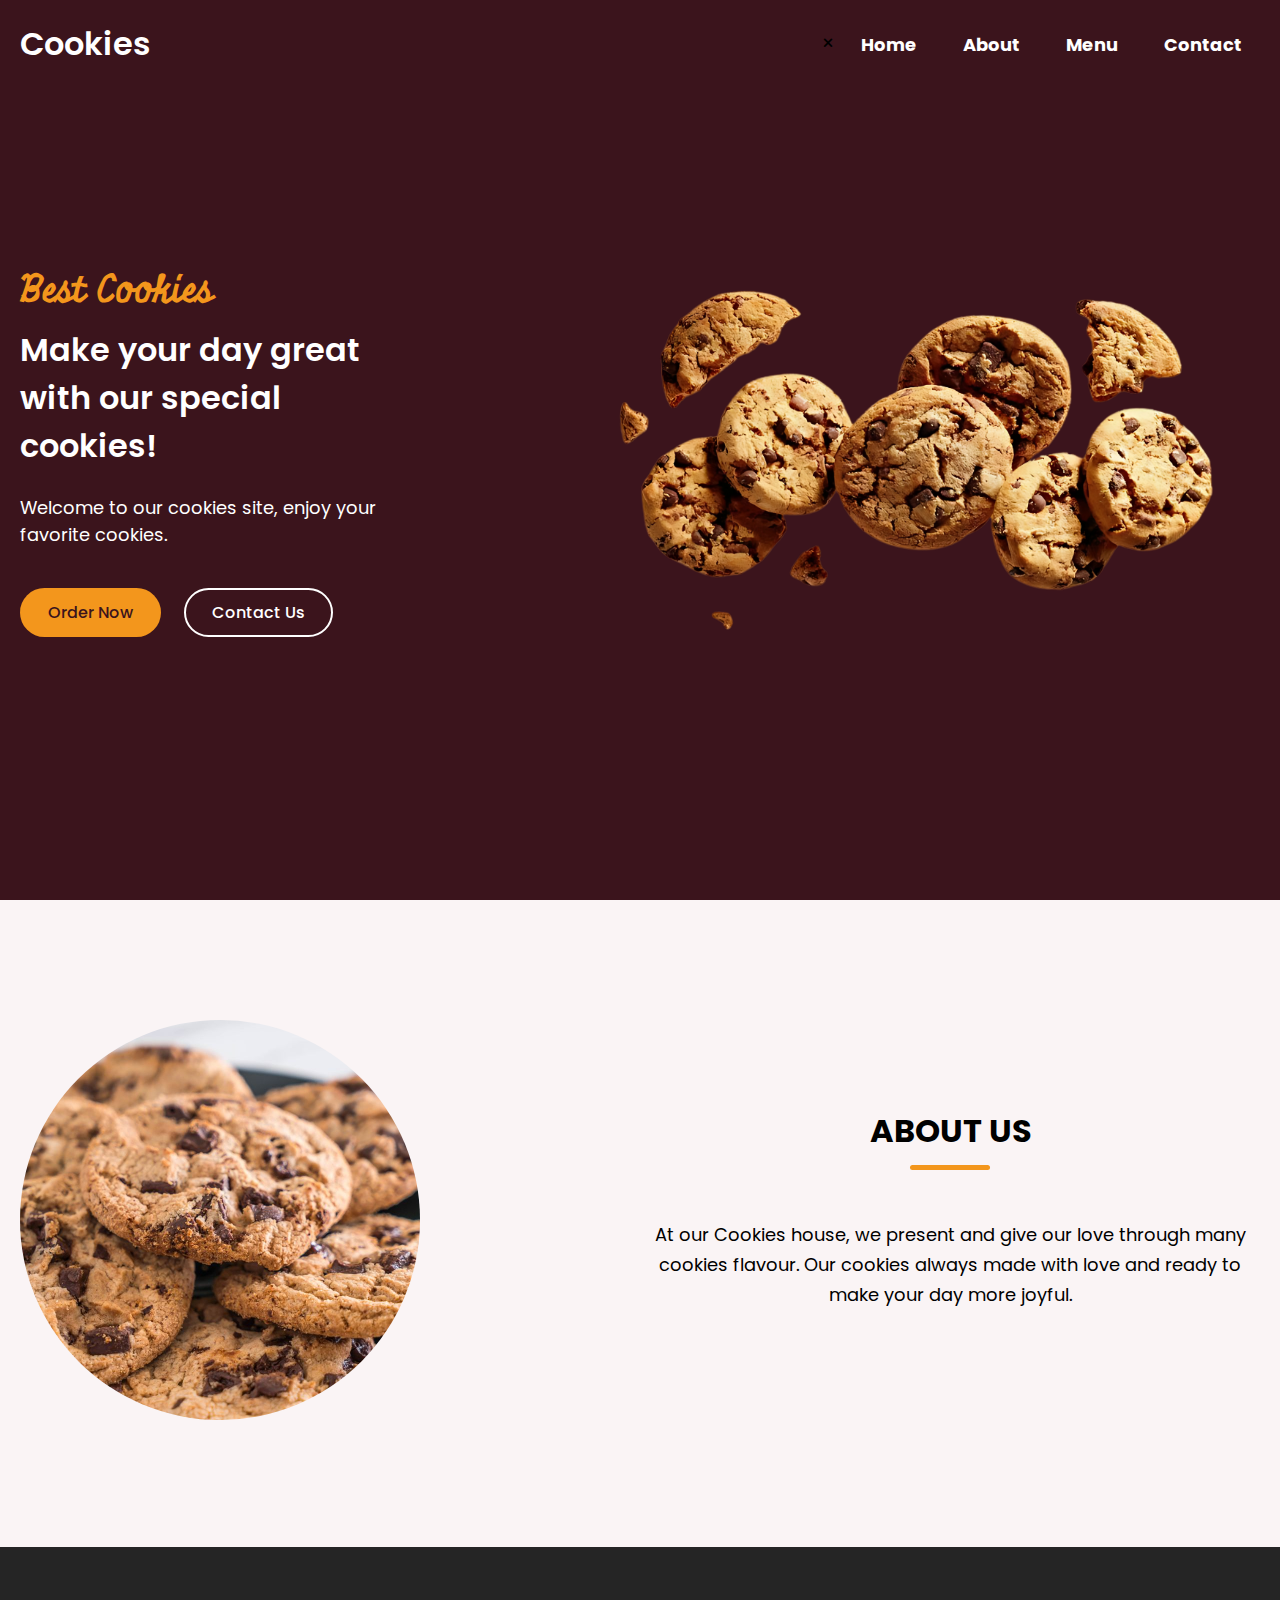
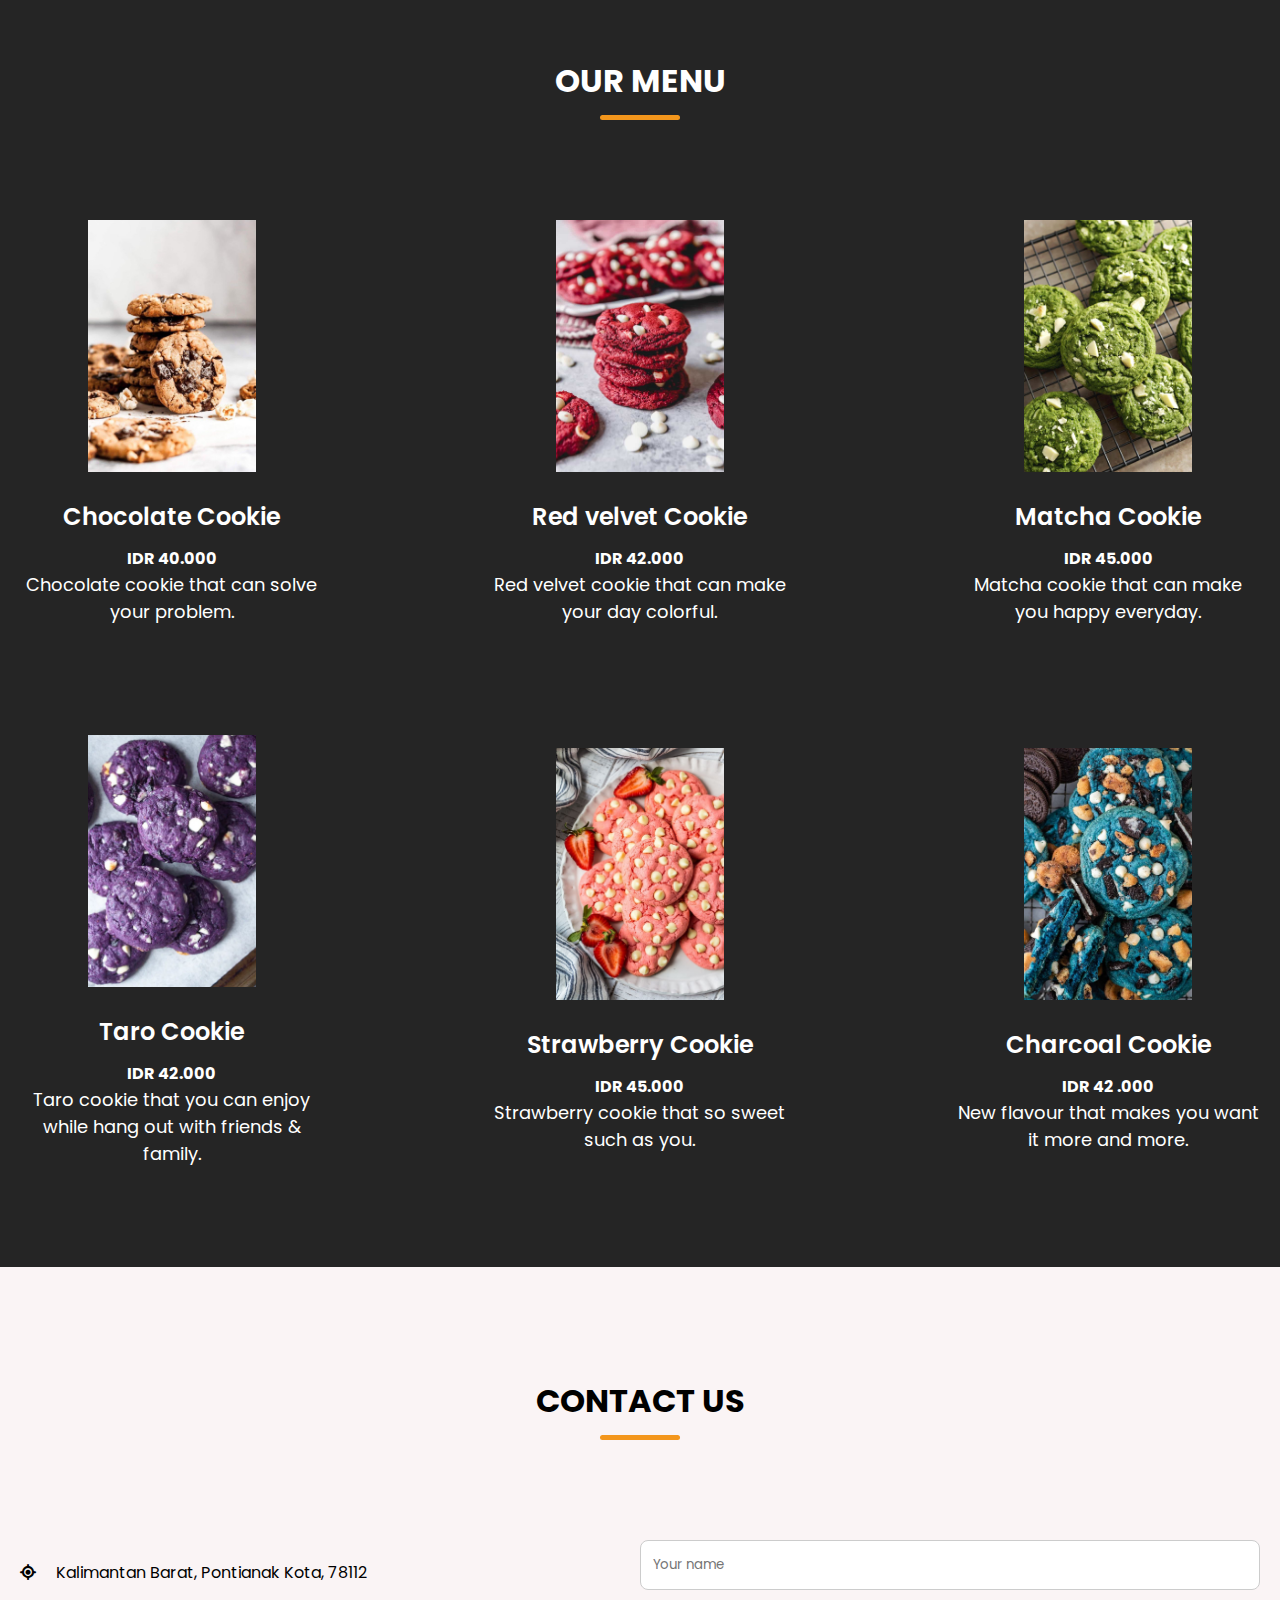
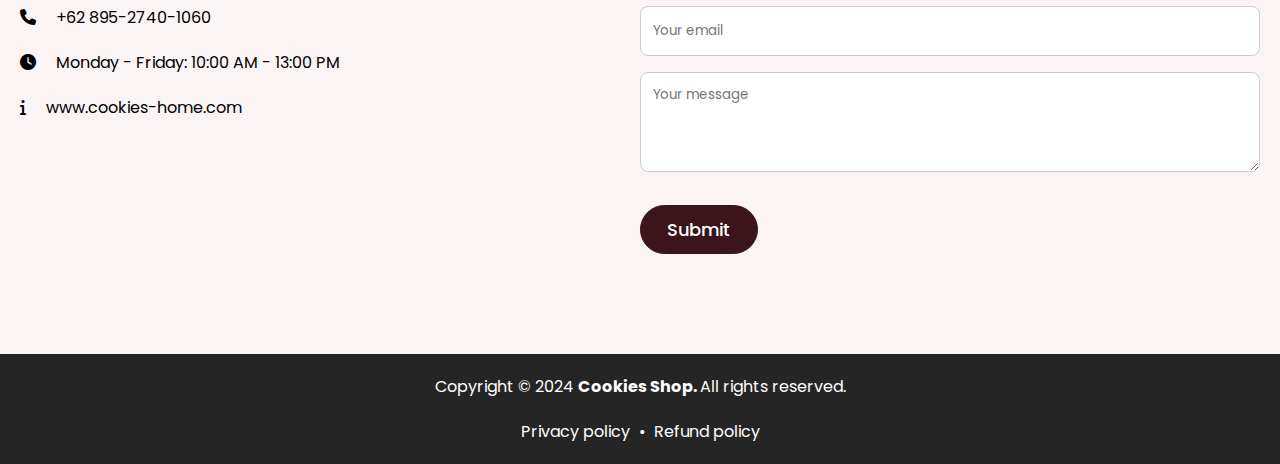
<file: Index.html>
<!DOCTYPE html>
<!--Coding By CIMA-->
<html lang="en">

<head>
  <meta charset="UTF-8">
  <meta name="viewport" content="width=device-width, initial-scale=1.0">
  <title>Cookies</title>
  <!--Linking font awesome for icons-->
  <link rel="stylesheet" href="https://cdnjs.cloudflare.com/ajax/libs/font-awesome/6.6.0/css/all.min.css">
  <link rel="stylesheet" href="css/style.css">
</head>

<body>
  <!-- Header / Navbar -->
  <header>
    <nav class="navbar section-content">
      <a href="#" class="nav-logo">
        <h2 class="logo-text">Cookies</h2>
      </a>
      <ul class="nav-menu">
        <button id="menu-close-button" class="fas fa-times"></button>

        <li class="nav-item">
          <a href="#hero" class="nav-link">Home</a>
        </li>
        <li class="nav-item">
          <a href="#about" class="nav-link">About</a>
        </li>
        <li class="nav-item">
          <a href="#menu" class="nav-link">Menu</a>
        </li>
        <li class="nav-item">
          <a href="#contact" class="nav-link">Contact</a>
        </li>
      </ul>

      <button id="menu-open-button" class="fas fa-bars"></button>
    </nav>
  </header>

  <main>
    <!-- Hero section -->
    <section class="hero-section" id="hero">
      <div class="section-content">
        <div class="hero-details">
          <h2 class="title">Best Cookies</h2>
          <h3 class="subtitle">Make your day great with our special cookies!</h3>
          <p class="description">Welcome to our cookies site, enjoy your favorite cookies.</p>

          <div class="buttons">
            <a href="order.html" class="button order-now">Order Now</a>
            <a href="https://wa.me/6289527401060" target="_blank" style="text-decoration: none; color: inherit;"
              class="button contact-us">Contact Us</a>
          </div>
        </div>
        <div class="image-wrapper">
          <img src="images/pict.hero.png" alt="Hero" class="hero-image">
        </div>
      </div>
    </section>

    <!-- About section -->
    <section class="about-section" id="about">
      <div class="section-content">
        <div class="about-image-wrapper">
          <img src="images/pict.2.jpg" alt="About" class="about-image">
        </div>
        <div class="about-details">
          <h2 class="section-title">About Us</h2>
          <p class="text">At our Cookies house, we present and give our love through many cookies flavour. Our cookies
            always made with love and ready to make your day more joyful.</p>
        </div>
      </div>
    </section>

    <!-- Menu section -->
    <section class="menu-section" id="menu">
      <h2 class="section-title">Our Menu</h2>
      <div class="section-content">
        <ul class="menu-list">
          <li class="menu-item">
            <img src="images/opict1.jpg" alt="Chocolate Cookie" class="menu-image">
            <h3 class="name">Chocolate Cookie</h3>
            <h4>IDR 40.000</h4>
            <p class="text">Chocolate cookie that can solve your problem.</p>
          </li>
          <li class="menu-item">
            <img src="images/pict.3.jpg" alt="Red velvet Cookie" class="menu-image">
            <h3 class="name">Red velvet Cookie</h3>
            <h4>IDR 42.000</h4>
            <p class="text">Red velvet cookie that can make your day colorful. </p>
          </li>
          <li class="menu-item">
            <img src="images/opict4.jpg" alt="Matcha Cookie" class="menu-image">
            <h3 class="name">Matcha Cookie</h3>
            <h4>IDR 45.000</h4>
            <p class="text">Matcha cookie that can make you happy everyday.</p>
          </li>
          <li class="menu-item">
            <img src="images/opict2.jpg" alt="Taro Cookie" class="menu-image">
            <h3 class="name">Taro Cookie</h3>
            <h4>IDR 42.000</h4>
            <p class="text">Taro cookie that you can enjoy while hang out with friends & family.</p>
          </li>
          <li class="menu-item">
            <img src="images/opict5.jpg" alt="Strawberry Cookie" class="menu-image">
            <h3 class="name">Strawberry Cookie</h3>
            <h4>IDR 45.000</h4>
            <p class="text">Strawberry cookie that so sweet such as you.</p>
          </li>
          <li class="menu-item">
            <img src="images/opict6.jpg" alt="Charcoal Cookie" class="menu-image">
            <h3 class="name">Charcoal Cookie</h3>
            <h4>IDR 42 .000</h4>
            <p class="text">New flavour that makes you want it more and more.</p>
          </li>
        </ul>
      </div>
    </section>

    <!-- Contact section -->
    <section class="contact-section" id="contact">
      <h2 class="section-title">Contact Us</h2>
      <div class="section-content">
        <ul class="contact-info-list">
          <li class="contact-info">
            <i class="fa-solid fa-location-crosshairs"></i>
            <p>Kalimantan Barat, Pontianak Kota, 78112</p>
          </li>
          <li class="contact-info">
            <i class="fa-solid fa-phone"></i>
            <a href="https://wa.me/6289527401060" target="_blank" style="text-decoration: none; color: inherit;">
              <p>+62 895-2740-1060</p>
            </a>
          </li>
          <li class="contact-info">
            <i class="fa-solid fa-clock"></i>
            <p>Monday - Friday: 10:00 AM - 13:00 PM</p>
          </li>
          <li class="contact-info">
            <i class="fa-solid fa-info"></i>
            <p>www.cookies-home.com</p>
          </li>
        </ul>

        <form action="#" class="contact-form" id="contact-form">
          <input type="text" placeholder="Your name" class="form-input" required>
          <input type="email" placeholder="Your email" class="form-input" required>
          <textarea placeholder="Your message" class="form-input" required></textarea>
          <button type="submit" class="submit-button" id="submit-button">Submit</button>
        </form>
      </div>

      <div id="floating-notification" class="notification">Pesan Anda
        telah terkirim!
      </div>

      <script>
        document.getElementById('contact-form').addEventListener('submit', function (event) {
          event.preventDefault();

          const notification = document.getElementById('floating-notification');
          notification.style.display = 'block';

          const form = document.getElementById('contact-form');
          form.reset();

          setTimeout(() => {
            notification.style.display = 'none';
          }, 2000);
        });
      </script>
    </section>

    <!-- Footer section -->
    <footer class="footer-section">
      <div class="section-content">
        <p class="copyright-text">Copyright © 2024 <strong> <a href="#hero" class="policy-link"> Cookies Shop.
            </a></strong>All rights
          reserved.</p>
        <div class="social-link-list">
          <p class="policy-text">
            <a href="#" class="policy-link">Privacy policy</a>
            <span class="separator">•</span>
            <a href="#" class="policy-link">Refund policy</a>
          </p>
        </div>
      </div>
    </footer>
  </main>

  <!-- Linking swiper script -->
  <script src="https://cdn.jsdelivr.net/npm/swiper@11/swiper-bundle.min.js"></script>

  <!-- Linking custom script -->
  <script src="script.js"></script>
</body>

</html>
</file>
<file: css/style.css>
/*importing Google fonts */
@import url('https://fonts.googleapis.com/css2?family=Miniver&family=Poppins:ital,wght@0,400;0,500;0,600;0,700;1,400&display=swap');

* {
    margin: 0;
    padding: 0;
    box-sizing: border-box;
    font-family: "Poppins", sans-serif;
}

:root{
  /* Colors */
  --white-color: #fff;
  --dark-color: #252525;
  --primary-color: #3b141c;
  --secondary-color: #f3961c;
  --light-pink-color: #faf4f5;
  --medium-gray-color: #ccc;

  /* Font size */
  --font-size-s: 0.9rem;
  --font-size-n: 1rem;
  --font-size-m: 1.12rem;
  --font-size-l: 1.5rem;
  --font-size-xl: 2rem;
  --font-size-xxl: 2.3rem;

  /* Font weight */
  --font-weight-normal: 400;
  --font-weight-medium: 500;
  --font-weight-semibold: 600;
  --font-weight-bold: 700;

  /* Border radius */
  --border-radius-s: 8px;
  --border-radius-m: 30px;
  --border-radius-circle: 50%;

  /* Site max width */
  --site-max-width: 1300px;
}

html{
    scroll-behavior: smooth;
}

/* Styling for whole site */
ul {
    list-style: none;
}

a {
text-decoration: none;
}

button {
    cursor: pointer;
    border: none;
    background: none;
}

img {
    width: 100%;
}

.section-content {
    margin: 0 auto;
    padding: 0 20px;
    max-width: var(--site-max-width);
}

.section-title {
    text-align: center;
    padding: 60px 0 100px;
    text-transform: uppercase;
    font-size: var(--font-size-xl);
}

.section-title::after {
    content: "";
    width: 80px;
    height: 5px;
    display: block;
    margin: 10px auto 0;
    border-radius: var(--border-radius-s);
    background: var(--secondary-color);
}

/* Navbar styling */
header {
    position: fixed;
    width: 100%;
    z-index: 5;
    background: var(--primary-color);
}

header .navbar {
    display: flex;
    padding: 20px;
    align-items: center;
    justify-content: space-between;
}

.navbar .nav-logo .logo-text {
    color: var(--white-color);
    font-size: var(--font-size-xl);
    font-weight: var(--font-weight-semibold);
}

.navbar .nav-menu {
    display: flex;
    gap: 10px;
}

.navbar .nav-menu .nav-link {
    padding: 10px 18px;
    color: var(--white-color);
    font-size: var(--font-size-m);
    border-radius: var(--border-radius-m);
    transition: 0.3s ease;
}

.navbar .nav-menu .nav-link:hover {
    color: var(--primary-color);
    background: var(--secondary-color);
}

.navbar :where(menu-close-button, #menu-open-button) {
    display: none;
}

/* Hero section styling */
.hero-section {
    min-height: 100vh;
    background: var(--primary-color);
}

.hero-section .section-content {
    display: flex;
    align-items: center;
    min-height: 100vh;
    color: var(--white-color);
    justify-content: space-between;
}

.hero-section .hero-details .title {
    font-size: var(--font-size-xxl);
    color: var(--secondary-color);
    font-family: "Miniver", sans-serif;
}

.hero-section .hero-details .subtitle {
    margin-top: 8px;
    max-width: 70%;
    font-size: var(--font-size-xl);
    font-weight: var(--font-weight-semibold);
}

.hero-section .hero-details .description {
    max-width: 70%;
    margin: 24px 0 40px;
    font-size: var(--font-size-m);
}

.hero-section .hero-details .buttons {
    display: flex;
    gap: 23px;
}

.hero-section .hero-details .button {
    padding: 10px 26px;
    border: 2px solid transparent;
    color: var(--primary-color);
    border-radius: var(--border-radius-m);
    background: var(--secondary-color);
    font-weight: var(--font-weight-medium);
    transition: 0.3s ease;
}

.hero-section .hero-details .button:hover,
.hero-section .hero-details .contact-us {
    color: var(--white-color);
    border-color: var(--white-color);
    background: transparent;
}

.hero-section .hero-details .contact-us:hover {
  color: var(--primary-color);
  border-color: var(--secondary-color);
  background: var(--secondary-color);
}


.hero-section .hero-image-wrapper {
    max-width: 500px;
    margin-right: 30px;
}

/* About section styling */
.about-section {
  padding: 120px 0;
  background: var(--light-pink-color);
}

.about-section .section-content {
    display: flex;
    gap: 50px;
    align-items: center;
    justify-content: space-between;
}

.about-section .about-image-wrapper .about-image {
    width: 400px;
    height: 400px;
    object-fit: cover;
    border-radius: var(--border-radius-circle);
}

.about-section .about-details .section-title {
    padding: 0;
}

.about-section .about-details {
    max-width: 50%;
}

.about-section .about-details .text {
    line-height: 30px;
    margin: 50px 0 30px;
    text-align: center;
    font-size: var(--font-size-m);
}

.about-section .social-link-list {
    display: flex;
    gap: 25px;
    justify-content: center;
}

.about-section .social-link-list .social-link {
    color: var(--primary-color);
    font-size: var(--font-size-l);
    transition: 0.2s ease;
}

.about-section .social-link-list .social-link:hover {
    color: var(--secondary-color);
}

/* Menu section styling */
.menu-section {
    color: var(--white-color);
    background: var(--dark-color);
    padding: 50px 0 100px;
}
.menu-section .menu-list {
    display: flex;
    flex-wrap: wrap;
    gap: 110px;
    align-items: center;
    justify-content: space-between;
}

.menu-section .menu-list .menu-item {
    display: flex;
    align-items: center;
    text-align: center;
    flex-direction: column;
    justify-content: space-between;
    width: calc(100% / 3 - 110px);
}

.menu-section .menu-list .menu-item .menu-image {
    max-width: 83%;
    aspect-ratio: 1;
    margin-bottom: 15px;
    object-fit: contain;
}

.menu-section .menu-list .menu-item .name {
    margin: 12px 0;
    font-size: var(--font-size-l);
    font-weight: var(--font-weight-semibold);
}

.menu-section .menu-list .menu-item .text {
    font-size: var(--font-size-m);
}

/* Responsive media query code for max width 1024px*/
@media screen and (max-width: 1024px) {
    .menu-section .menu-list {
        gap: 60px;
    }

    .menu-section .menu-list .menu-item {
        width: calc(100% / 3 - 60px);
    }
    
}

/* Responsive media query code for max width 900px */
@media screen and (max-width: 900px) {
    :root {
        --font-size-m: 1rem;
        --font-size-l: 1.3rem;
        --font-size-xl: 1.5rem;
        --font-size-xxl: 1.8rem;
    }

    /* Secara default sembunyikan tombol close */
#menu-close-button {
    display: none;
}

/* Tampilkan tombol close hanya pada layar kecil (misalnya di bawah 768px) */
@media (max-width: 768px) {
    #menu-close-button {
        display: block; /* Menampilkan tombol */
    }

    .nav-menu {
        display: none; /* Menyembunyikan menu pada layar kecil */
    }

    /* Jika menu dibuka, tampilkan menu */
    .nav-menu.open {
        display: block;
    }
}


body.show-mobile-menu header::before {
    content: "";
    position: fixed;
    left: 0;
    top: 0;
    height: 100%;
    width: 100%;
    backdrop-filter: blur(5px);
    background: rgba(0, 0, 0, 0.2);
}
    
    .navbar :where(#menu-close-button, #menu-open-button){
        display: block;
        font-size: var(--font-size-l);
    }

    .navbar #menu-close-button {
        position: absolute;
        right: 30px;
        top: 30px;
    }
    
    .navbar #menu-open-button {
        color: var(--white-color);
    }
    
    .navbar .nav-menu {
        display: block;
        position: fixed;
        left: -300px;
        top: 0;
        width: 100px;
        height: 100%;
        display: flex;
        flex-direction: column;
        align-items: center;
        padding-top: 100px;
        background: var(--white-color);
        transition: 0.2s ease;
    }

    body.show-mobile-menu .navbar .nav-menu {
        left: 0;
    }
    
    .navbar .nav-menu .nav-link {
        color: var(--dark-color);
        display: block;
        margin-top: 17px;
        font-size: var(--font-size-l);
    }

    .hero-section .section-content {
        gap: 50px;
        text-align: center;
        padding: 30px 20px 20px;
        flex-direction: column-reverse;
        justify-content: center;
    }

    .hero-section .hero-details :is(.subtitle, .description), .about-section .about-details {
        max-width: 100%;
    }

    .hero-section .hero-details .buttons{
        justify-content: center;
    }

    .hero-section .hero-image-wrapper {
        max-width: 270px;
        margin-right: 0;
    }

    .about-section .section-content {
        gap: 70px;
        flex-direction: column;
    }

    .about-section .about-image-wrapper .about-image {
        width: 100%;
        height: 100%;
        max-width: 250px;
        aspect-ratio: 1;
    }

    .menu-section .menu-list {
        gap: 30px;
    }

    .menu-section .menu-list .menu-item {
        width: calc(100% / 2 - 30px);
    }

    .menu-section .menu-list .menu-item .menu-image {
        max-width: 200px;
    }
}

@media screen and (max-width: 640px){
    .menu-section .menu-list {
        gap: 60px;
    }

    .menu-section .menu-list .menu-item {
        width: 100%;
    }
}

/* Contact us section styling */
.contact-section {
    padding: 50px 0 100px;
    background: var(--light-pink-color);
}

.contact-section .section-content {
    display: flex;
    gap: 48px;
    align-items: flex-start;
    justify-content: space-between;
}

.contact-section .contact-info-list .contact-info {
    display: flex;
    gap: 20px;
    margin: 20px 0;
    align-items: center;
}

.contact-section .contact-info-list .contact-info-i {
    font-size: var(--font-size-m);
}

.contact-section .contact-form .form-input {
    width: 100%;
    height: 50px;
    padding: 0 12px;
    outline: none;
    margin-bottom: 16px;
    background: var(--white-color);
    border-radius: var(--border-radius-s);
    border: 1px solid var(--medium-gray-color);
}

.contact-section .contact-form{
    max-width: 50%;
}

.contact-section .contact-form .form-input:focus {
  border-color: var(--secondary-color);
}

.contact-section .contact-form textarea.form-input {
    height: 100px;
    padding: 12px;
    resize: vertical;
}

.contact-section .contact-form .submit-button {
    padding: 10px 26px;
    margin-top: 10px;
    color: var(--white-color);
    font-size: var(--font-size-m);
    font-weight: var(--font-weight-medium);
    background: var(--primary-color);
    border-radius: var(--border-radius-m);
    border: 1px solid var(--primary-color);
    transition: 0.3s ease;
}

.contact-section .contact-form .submit-button:hover {
    color: var(--primary-color);
    background: transparent;
}

.footer-section {
  padding: 20px 0;
  background: var(--dark-color);
}

.footer-section .section-content {
    display: flex;
    align-items: center;
    justify-content: space-between;
}

.footer-section :where(.copyright-text, .social-link, .policy-link) {
    color: var(--white-color);
    transition: 0.2s ease;
}

.footer-section .social-link-list {
    display: flex;
    gap: 25px;
}

.footer-section .social-link-list .social-link {
    font-size: var(--font-size-l);
}

.footer-section .social-link-list .social-link:hover,
.footer-section .policy-text .policy-link:hover {
    color: var(--secondary-color);
}

.footer-section .policy-text .separator {
  margin: 0 5px;
  color: var(--white-color);
}

.footer-section .section-content {
    flex-direction: column;
    gap: 20px;
}

.notification{
    display: none;
    position: fixed;
    top: 7%;
    left: 50%;
    transform: translate(-50%, -50%);
    background-color: #faf4f5;
    color: rgb(0, 0, 0);
    padding: 15px;
    border-radius: 5px;
    box-shadow: 0 4px 6px rgba(0, 0, 0, 0.1);
    font-size: 16px;
    text-align: center;
    z-index: 1000;
}
    
.nav-item .nav-link {
    display: flex;
    align-items: center; /* Menyusun ikon dan teks secara vertikal */
    text-decoration: none;
    color: #333;
    font-weight: bold;
}

.nav-item .nav-link i {
    margin-right: 8px; /* Memberikan jarak antara ikon dan teks */
}
</file>
